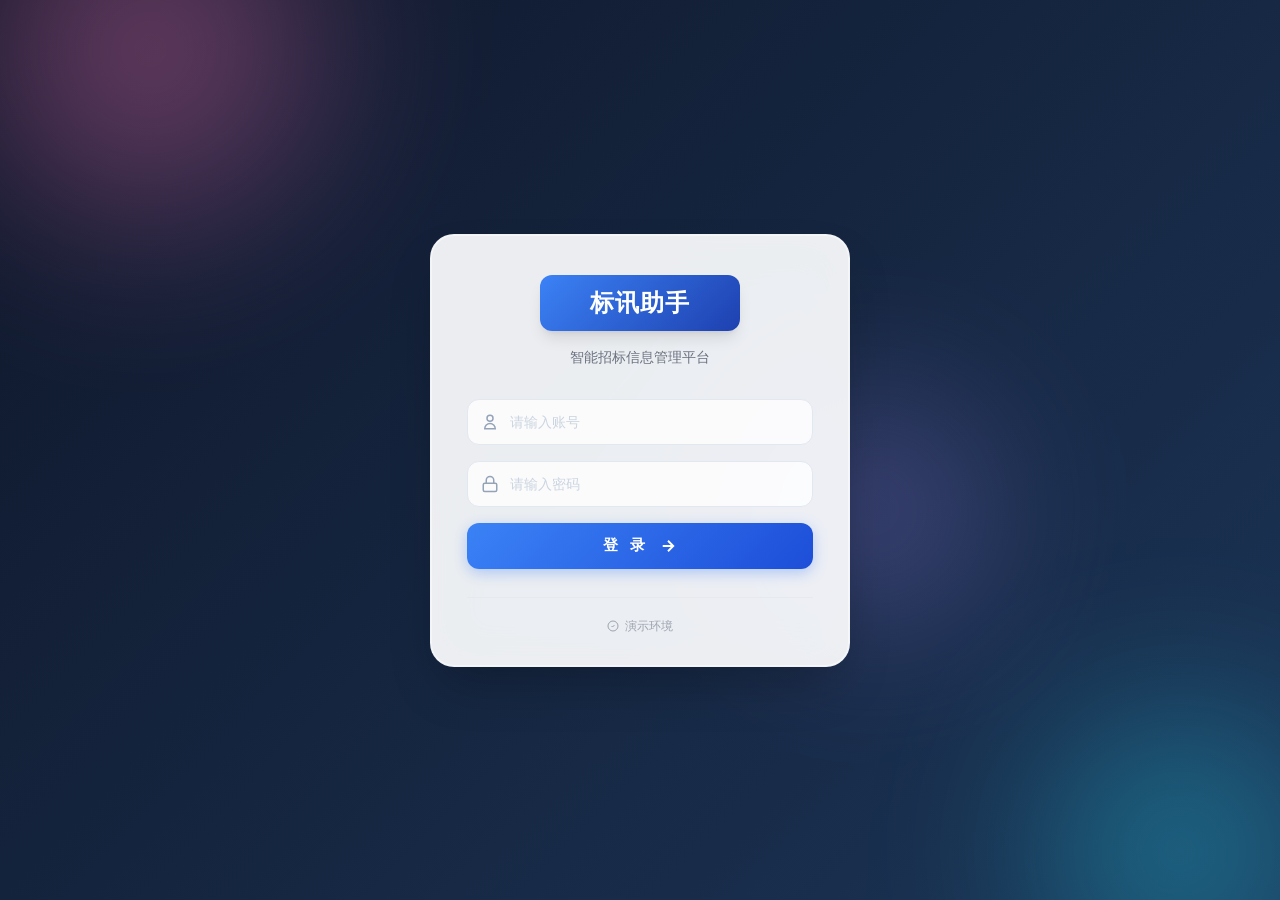
<file: web/index.html>
<!DOCTYPE html>
<html lang="zh-CN">
<head>
  <meta charset="UTF-8">
  <meta name="viewport" content="width=device-width, initial-scale=1.0">
  <!-- bx-api-base 走 api.js 自动推导（相对路径 /api），兼容根路径和 /biaoxun 子路径 -->
  <title>标讯助手</title>
  <!-- 内联编译好的 Tailwind CSS -->
<style>*, ::before, ::after {
  --tw-border-spacing-x: 0;
  --tw-border-spacing-y: 0;
  --tw-translate-x: 0;
  --tw-translate-y: 0;
  --tw-rotate: 0;
  --tw-skew-x: 0;
  --tw-skew-y: 0;
  --tw-scale-x: 1;
  --tw-scale-y: 1;
  --tw-pan-x:  ;
  --tw-pan-y:  ;
  --tw-pinch-zoom:  ;
  --tw-scroll-snap-strictness: proximity;
  --tw-gradient-from-position:  ;
  --tw-gradient-via-position:  ;
  --tw-gradient-to-position:  ;
  --tw-ordinal:  ;
  --tw-slashed-zero:  ;
  --tw-numeric-figure:  ;
  --tw-numeric-spacing:  ;
  --tw-numeric-fraction:  ;
  --tw-ring-inset:  ;
  --tw-ring-offset-width: 0px;
  --tw-ring-offset-color: #fff;
  --tw-ring-color: rgb(59 130 246 / 0.5);
  --tw-ring-offset-shadow: 0 0 #0000;
  --tw-ring-shadow: 0 0 #0000;
  --tw-shadow: 0 0 #0000;
  --tw-shadow-colored: 0 0 #0000;
  --tw-blur:  ;
  --tw-brightness:  ;
  --tw-contrast:  ;
  --tw-grayscale:  ;
  --tw-hue-rotate:  ;
  --tw-invert:  ;
  --tw-saturate:  ;
  --tw-sepia:  ;
  --tw-drop-shadow:  ;
  --tw-backdrop-blur:  ;
  --tw-backdrop-brightness:  ;
  --tw-backdrop-contrast:  ;
  --tw-backdrop-grayscale:  ;
  --tw-backdrop-hue-rotate:  ;
  --tw-backdrop-invert:  ;
  --tw-backdrop-opacity:  ;
  --tw-backdrop-saturate:  ;
  --tw-backdrop-sepia:  ;
  --tw-contain-size:  ;
  --tw-contain-layout:  ;
  --tw-contain-paint:  ;
  --tw-contain-style:  ;
}

::backdrop {
  --tw-border-spacing-x: 0;
  --tw-border-spacing-y: 0;
  --tw-translate-x: 0;
  --tw-translate-y: 0;
  --tw-rotate: 0;
  --tw-skew-x: 0;
  --tw-skew-y: 0;
  --tw-scale-x: 1;
  --tw-scale-y: 1;
  --tw-pan-x:  ;
  --tw-pan-y:  ;
  --tw-pinch-zoom:  ;
  --tw-scroll-snap-strictness: proximity;
  --tw-gradient-from-position:  ;
  --tw-gradient-via-position:  ;
  --tw-gradient-to-position:  ;
  --tw-ordinal:  ;
  --tw-slashed-zero:  ;
  --tw-numeric-figure:  ;
  --tw-numeric-spacing:  ;
  --tw-numeric-fraction:  ;
  --tw-ring-inset:  ;
  --tw-ring-offset-width: 0px;
  --tw-ring-offset-color: #fff;
  --tw-ring-color: rgb(59 130 246 / 0.5);
  --tw-ring-offset-shadow: 0 0 #0000;
  --tw-ring-shadow: 0 0 #0000;
  --tw-shadow: 0 0 #0000;
  --tw-shadow-colored: 0 0 #0000;
  --tw-blur:  ;
  --tw-brightness:  ;
  --tw-contrast:  ;
  --tw-grayscale:  ;
  --tw-hue-rotate:  ;
  --tw-invert:  ;
  --tw-saturate:  ;
  --tw-sepia:  ;
  --tw-drop-shadow:  ;
  --tw-backdrop-blur:  ;
  --tw-backdrop-brightness:  ;
  --tw-backdrop-contrast:  ;
  --tw-backdrop-grayscale:  ;
  --tw-backdrop-hue-rotate:  ;
  --tw-backdrop-invert:  ;
  --tw-backdrop-opacity:  ;
  --tw-backdrop-saturate:  ;
  --tw-backdrop-sepia:  ;
  --tw-contain-size:  ;
  --tw-contain-layout:  ;
  --tw-contain-paint:  ;
  --tw-contain-style:  ;
}

/*
! tailwindcss v3.4.19 | MIT License | https://tailwindcss.com
*/

/*
1. Prevent padding and border from affecting element width. (https://github.com/mozdevs/cssremedy/issues/4)
2. Allow adding a border to an element by just adding a border-width. (https://github.com/tailwindcss/tailwindcss/pull/116)
*/

*,
::before,
::after {
  box-sizing: border-box;
  /* 1 */
  border-width: 0;
  /* 2 */
  border-style: solid;
  /* 2 */
  border-color: #e5e7eb;
  /* 2 */
}

::before,
::after {
  --tw-content: '';
}

/*
1. Use a consistent sensible line-height in all browsers.
2. Prevent adjustments of font size after orientation changes in iOS.
3. Use a more readable tab size.
4. Use the user's configured `sans` font-family by default.
5. Use the user's configured `sans` font-feature-settings by default.
6. Use the user's configured `sans` font-variation-settings by default.
7. Disable tap highlights on iOS
*/

html,
:host {
  line-height: 1.5;
  /* 1 */
  -webkit-text-size-adjust: 100%;
  /* 2 */
  -moz-tab-size: 4;
  /* 3 */
  -o-tab-size: 4;
     tab-size: 4;
  /* 3 */
  font-family: ui-sans-serif, system-ui, sans-serif, "Apple Color Emoji", "Segoe UI Emoji", "Segoe UI Symbol", "Noto Color Emoji";
  /* 4 */
  font-feature-settings: normal;
  /* 5 */
  font-variation-settings: normal;
  /* 6 */
  -webkit-tap-highlight-color: transparent;
  /* 7 */
}

/*
1. Remove the margin in all browsers.
2. Inherit line-height from `html` so users can set them as a class directly on the `html` element.
*/

body {
  margin: 0;
  /* 1 */
  line-height: inherit;
  /* 2 */
}

/*
1. Add the correct height in Firefox.
2. Correct the inheritance of border color in Firefox. (https://bugzilla.mozilla.org/show_bug.cgi?id=190655)
3. Ensure horizontal rules are visible by default.
*/

hr {
  height: 0;
  /* 1 */
  color: inherit;
  /* 2 */
  border-top-width: 1px;
  /* 3 */
}

/*
Add the correct text decoration in Chrome, Edge, and Safari.
*/

abbr:where([title]) {
  -webkit-text-decoration: underline dotted;
          text-decoration: underline dotted;
}

/*
Remove the default font size and weight for headings.
*/

h1,
h2,
h3,
h4,
h5,
h6 {
  font-size: inherit;
  font-weight: inherit;
}

/*
Reset links to optimize for opt-in styling instead of opt-out.
*/

a {
  color: inherit;
  text-decoration: inherit;
}

/*
Add the correct font weight in Edge and Safari.
*/

b,
strong {
  font-weight: bolder;
}

/*
1. Use the user's configured `mono` font-family by default.
2. Use the user's configured `mono` font-feature-settings by default.
3. Use the user's configured `mono` font-variation-settings by default.
4. Correct the odd `em` font sizing in all browsers.
*/

code,
kbd,
samp,
pre {
  font-family: ui-monospace, SFMono-Regular, Menlo, Monaco, Consolas, "Liberation Mono", "Courier New", monospace;
  /* 1 */
  font-feature-settings: normal;
  /* 2 */
  font-variation-settings: normal;
  /* 3 */
  font-size: 1em;
  /* 4 */
}

/*
Add the correct font size in all browsers.
*/

small {
  font-size: 80%;
}

/*
Prevent `sub` and `sup` elements from affecting the line height in all browsers.
*/

sub,
sup {
  font-size: 75%;
  line-height: 0;
  position: relative;
  vertical-align: baseline;
}

sub {
  bottom: -0.25em;
}

sup {
  top: -0.5em;
}

/*
1. Remove text indentation from table contents in Chrome and Safari. (https://bugs.chromium.org/p/chromium/issues/detail?id=999088, https://bugs.webkit.org/show_bug.cgi?id=201297)
2. Correct table border color inheritance in all Chrome and Safari. (https://bugs.chromium.org/p/chromium/issues/detail?id=935729, https://bugs.webkit.org/show_bug.cgi?id=195016)
3. Remove gaps between table borders by default.
*/

table {
  text-indent: 0;
  /* 1 */
  border-color: inherit;
  /* 2 */
  border-collapse: collapse;
  /* 3 */
}

/*
1. Change the font styles in all browsers.
2. Remove the margin in Firefox and Safari.
3. Remove default padding in all browsers.
*/

button,
input,
optgroup,
select,
textarea {
  font-family: inherit;
  /* 1 */
  font-feature-settings: inherit;
  /* 1 */
  font-variation-settings: inherit;
  /* 1 */
  font-size: 100%;
  /* 1 */
  font-weight: inherit;
  /* 1 */
  line-height: inherit;
  /* 1 */
  letter-spacing: inherit;
  /* 1 */
  color: inherit;
  /* 1 */
  margin: 0;
  /* 2 */
  padding: 0;
  /* 3 */
}

/*
Remove the inheritance of text transform in Edge and Firefox.
*/

button,
select {
  text-transform: none;
}

/*
1. Correct the inability to style clickable types in iOS and Safari.
2. Remove default button styles.
*/

button,
input:where([type='button']),
input:where([type='reset']),
input:where([type='submit']) {
  -webkit-appearance: button;
  /* 1 */
  background-color: transparent;
  /* 2 */
  background-image: none;
  /* 2 */
}

/*
Use the modern Firefox focus style for all focusable elements.
*/

:-moz-focusring {
  outline: auto;
}

/*
Remove the additional `:invalid` styles in Firefox. (https://github.com/mozilla/gecko-dev/blob/2f9eacd9d3d995c937b4251a5557d95d494c9be1/layout/style/res/forms.css#L728-L737)
*/

:-moz-ui-invalid {
  box-shadow: none;
}

/*
Add the correct vertical alignment in Chrome and Firefox.
*/

progress {
  vertical-align: baseline;
}

/*
Correct the cursor style of increment and decrement buttons in Safari.
*/

::-webkit-inner-spin-button,
::-webkit-outer-spin-button {
  height: auto;
}

/*
1. Correct the odd appearance in Chrome and Safari.
2. Correct the outline style in Safari.
*/

[type='search'] {
  -webkit-appearance: textfield;
  /* 1 */
  outline-offset: -2px;
  /* 2 */
}

/*
Remove the inner padding in Chrome and Safari on macOS.
*/

::-webkit-search-decoration {
  -webkit-appearance: none;
}

/*
1. Correct the inability to style clickable types in iOS and Safari.
2. Change font properties to `inherit` in Safari.
*/

::-webkit-file-upload-button {
  -webkit-appearance: button;
  /* 1 */
  font: inherit;
  /* 2 */
}

/*
Add the correct display in Chrome and Safari.
*/

summary {
  display: list-item;
}

/*
Removes the default spacing and border for appropriate elements.
*/

blockquote,
dl,
dd,
h1,
h2,
h3,
h4,
h5,
h6,
hr,
figure,
p,
pre {
  margin: 0;
}

fieldset {
  margin: 0;
  padding: 0;
}

legend {
  padding: 0;
}

ol,
ul,
menu {
  list-style: none;
  margin: 0;
  padding: 0;
}

/*
Reset default styling for dialogs.
*/

dialog {
  padding: 0;
}

/*
Prevent resizing textareas horizontally by default.
*/

textarea {
  resize: vertical;
}

/*
1. Reset the default placeholder opacity in Firefox. (https://github.com/tailwindlabs/tailwindcss/issues/3300)
2. Set the default placeholder color to the user's configured gray 400 color.
*/

input::-moz-placeholder, textarea::-moz-placeholder {
  opacity: 1;
  /* 1 */
  color: #9ca3af;
  /* 2 */
}

input::placeholder,
textarea::placeholder {
  opacity: 1;
  /* 1 */
  color: #9ca3af;
  /* 2 */
}

/*
Set the default cursor for buttons.
*/

button,
[role="button"] {
  cursor: pointer;
}

/*
Make sure disabled buttons don't get the pointer cursor.
*/

:disabled {
  cursor: default;
}

/*
1. Make replaced elements `display: block` by default. (https://github.com/mozdevs/cssremedy/issues/14)
2. Add `vertical-align: middle` to align replaced elements more sensibly by default. (https://github.com/jensimmons/cssremedy/issues/14#issuecomment-634934210)
   This can trigger a poorly considered lint error in some tools but is included by design.
*/

img,
svg,
video,
canvas,
audio,
iframe,
embed,
object {
  display: block;
  /* 1 */
  vertical-align: middle;
  /* 2 */
}

/*
Constrain images and videos to the parent width and preserve their intrinsic aspect ratio. (https://github.com/mozdevs/cssremedy/issues/14)
*/

img,
video {
  max-width: 100%;
  height: auto;
}

/* Make elements with the HTML hidden attribute stay hidden by default */

[hidden]:where(:not([hidden="until-found"])) {
  display: none;
}

.fixed {
  position: fixed;
}

.absolute {
  position: absolute;
}

.relative {
  position: relative;
}

.sticky {
  position: sticky;
}

.inset-0 {
  inset: 0px;
}

.left-0 {
  left: 0px;
}

.right-0 {
  right: 0px;
}

.z-10 {
  z-index: 10;
}

.z-20 {
  z-index: 20;
}

.z-50 {
  z-index: 50;
}

.col-span-1 {
  grid-column: span 1 / span 1;
}

.col-span-2 {
  grid-column: span 2 / span 2;
}

.col-span-3 {
  grid-column: span 3 / span 3;
}

.-mx-2 {
  margin-left: -0.5rem;
  margin-right: -0.5rem;
}

.mx-1 {
  margin-left: 0.25rem;
  margin-right: 0.25rem;
}

.mx-2 {
  margin-left: 0.5rem;
  margin-right: 0.5rem;
}

.mx-auto {
  margin-left: auto;
  margin-right: auto;
}

.mb-1 {
  margin-bottom: 0.25rem;
}

.mb-1\.5 {
  margin-bottom: 0.375rem;
}

.mb-2 {
  margin-bottom: 0.5rem;
}

.mb-3 {
  margin-bottom: 0.75rem;
}

.mb-4 {
  margin-bottom: 1rem;
}

.mb-5 {
  margin-bottom: 1.25rem;
}

.mb-6 {
  margin-bottom: 1.5rem;
}

.mb-8 {
  margin-bottom: 2rem;
}

.ml-2 {
  margin-left: 0.5rem;
}

.ml-3 {
  margin-left: 0.75rem;
}

.ml-auto {
  margin-left: auto;
}

.mr-1 {
  margin-right: 0.25rem;
}

.mr-2 {
  margin-right: 0.5rem;
}

.mr-3 {
  margin-right: 0.75rem;
}

.mt-0 {
  margin-top: 0px;
}

.mt-0\.5 {
  margin-top: 0.125rem;
}

.mt-1 {
  margin-top: 0.25rem;
}

.mt-1\.5 {
  margin-top: 0.375rem;
}

.mt-2 {
  margin-top: 0.5rem;
}

.mt-4 {
  margin-top: 1rem;
}

.mt-5 {
  margin-top: 1.25rem;
}

.mt-6 {
  margin-top: 1.5rem;
}

.mt-7 {
  margin-top: 1.75rem;
}

.block {
  display: block;
}

.inline-block {
  display: inline-block;
}

.inline {
  display: inline;
}

.flex {
  display: flex;
}

.inline-flex {
  display: inline-flex;
}

.table {
  display: table;
}

.grid {
  display: grid;
}

.hidden {
  display: none;
}

.h-10 {
  height: 2.5rem;
}

.h-14 {
  height: 3.5rem;
}

.h-16 {
  height: 4rem;
}

.h-2 {
  height: 0.5rem;
}

.h-28 {
  height: 7rem;
}

.h-3 {
  height: 0.75rem;
}

.h-3\.5 {
  height: 0.875rem;
}

.h-4 {
  height: 1rem;
}

.h-5 {
  height: 1.25rem;
}

.h-6 {
  height: 1.5rem;
}

.h-7 {
  height: 1.75rem;
}

.h-8 {
  height: 2rem;
}

.h-9 {
  height: 2.25rem;
}

.h-screen {
  height: 100vh;
}

.max-h-40 {
  max-height: 10rem;
}

.max-h-72 {
  max-height: 18rem;
}

.max-h-80 {
  max-height: 20rem;
}

.max-h-\[200px\] {
  max-height: 200px;
}

.max-h-\[70vh\] {
  max-height: 70vh;
}

.max-h-\[80vh\] {
  max-height: 80vh;
}

.max-h-\[92vh\] {
  max-height: 92vh;
}

.min-h-0 {
  min-height: 0px;
}

.w-0 {
  width: 0px;
}

.w-0\.5 {
  width: 0.125rem;
}

.w-10 {
  width: 2.5rem;
}

.w-14 {
  width: 3.5rem;
}

.w-16 {
  width: 4rem;
}

.w-2 {
  width: 0.5rem;
}

.w-20 {
  width: 5rem;
}

.w-24 {
  width: 6rem;
}

.w-28 {
  width: 7rem;
}

.w-36 {
  width: 9rem;
}

.w-4 {
  width: 1rem;
}

.w-5 {
  width: 1.25rem;
}

.w-6 {
  width: 1.5rem;
}

.w-60 {
  width: 15rem;
}

.w-7 {
  width: 1.75rem;
}

.w-8 {
  width: 2rem;
}

.w-9 {
  width: 2.25rem;
}

.w-\[130px\] {
  width: 130px;
}

.w-\[140px\] {
  width: 140px;
}

.w-\[200px\] {
  width: 200px;
}

.w-\[340px\] {
  width: 340px;
}

.w-\[480px\] {
  width: 480px;
}

.w-\[520px\] {
  width: 520px;
}

.w-\[560px\] {
  width: 560px;
}

.w-\[620px\] {
  width: 620px;
}

.w-\[860px\] {
  width: 860px;
}

.w-full {
  width: 100%;
}

.w-px {
  width: 1px;
}

.w-screen {
  width: 100vw;
}

.min-w-0 {
  min-width: 0px;
}

.min-w-\[110px\] {
  min-width: 110px;
}

.min-w-\[200px\] {
  min-width: 200px;
}

.min-w-\[32px\] {
  min-width: 32px;
}

.max-w-5xl {
  max-width: 64rem;
}

.max-w-\[280px\] {
  max-width: 280px;
}

.max-w-\[400px\] {
  max-width: 400px;
}

.flex-1 {
  flex: 1 1 0%;
}

.flex-shrink-0 {
  flex-shrink: 0;
}

.shrink-0 {
  flex-shrink: 0;
}

.border-separate {
  border-collapse: separate;
}

.transform {
  transform: translate(var(--tw-translate-x), var(--tw-translate-y)) rotate(var(--tw-rotate)) skewX(var(--tw-skew-x)) skewY(var(--tw-skew-y)) scaleX(var(--tw-scale-x)) scaleY(var(--tw-scale-y));
}

@keyframes pulse {
  50% {
    opacity: .5;
  }
}

.animate-pulse {
  animation: pulse 2s cubic-bezier(0.4, 0, 0.6, 1) infinite;
}

.cursor-not-allowed {
  cursor: not-allowed;
}

.cursor-pointer {
  cursor: pointer;
}

.resize-none {
  resize: none;
}

.resize {
  resize: both;
}

.scroll-py-2 {
  scroll-padding-top: 0.5rem;
  scroll-padding-bottom: 0.5rem;
}

.scroll-py-3 {
  scroll-padding-top: 0.75rem;
  scroll-padding-bottom: 0.75rem;
}

.grid-cols-2 {
  grid-template-columns: repeat(2, minmax(0, 1fr));
}

.grid-cols-3 {
  grid-template-columns: repeat(3, minmax(0, 1fr));
}

.grid-cols-4 {
  grid-template-columns: repeat(4, minmax(0, 1fr));
}

.flex-col {
  flex-direction: column;
}

.flex-wrap {
  flex-wrap: wrap;
}

.items-start {
  align-items: flex-start;
}

.items-center {
  align-items: center;
}

.justify-end {
  justify-content: flex-end;
}

.justify-center {
  justify-content: center;
}

.justify-between {
  justify-content: space-between;
}

.gap-1 {
  gap: 0.25rem;
}

.gap-1\.5 {
  gap: 0.375rem;
}

.gap-2 {
  gap: 0.5rem;
}

.gap-2\.5 {
  gap: 0.625rem;
}

.gap-3 {
  gap: 0.75rem;
}

.gap-4 {
  gap: 1rem;
}

.gap-5 {
  gap: 1.25rem;
}

.gap-6 {
  gap: 1.5rem;
}

.gap-x-10 {
  -moz-column-gap: 2.5rem;
       column-gap: 2.5rem;
}

.gap-x-2 {
  -moz-column-gap: 0.5rem;
       column-gap: 0.5rem;
}

.gap-x-3 {
  -moz-column-gap: 0.75rem;
       column-gap: 0.75rem;
}

.gap-x-4 {
  -moz-column-gap: 1rem;
       column-gap: 1rem;
}

.gap-x-5 {
  -moz-column-gap: 1.25rem;
       column-gap: 1.25rem;
}

.gap-x-6 {
  -moz-column-gap: 1.5rem;
       column-gap: 1.5rem;
}

.gap-y-3 {
  row-gap: 0.75rem;
}

.gap-y-4 {
  row-gap: 1rem;
}

.gap-y-5 {
  row-gap: 1.25rem;
}

.gap-y-6 {
  row-gap: 1.5rem;
}

.space-y-1 > :not([hidden]) ~ :not([hidden]) {
  --tw-space-y-reverse: 0;
  margin-top: calc(0.25rem * calc(1 - var(--tw-space-y-reverse)));
  margin-bottom: calc(0.25rem * var(--tw-space-y-reverse));
}

.space-y-1\.5 > :not([hidden]) ~ :not([hidden]) {
  --tw-space-y-reverse: 0;
  margin-top: calc(0.375rem * calc(1 - var(--tw-space-y-reverse)));
  margin-bottom: calc(0.375rem * var(--tw-space-y-reverse));
}

.space-y-2 > :not([hidden]) ~ :not([hidden]) {
  --tw-space-y-reverse: 0;
  margin-top: calc(0.5rem * calc(1 - var(--tw-space-y-reverse)));
  margin-bottom: calc(0.5rem * var(--tw-space-y-reverse));
}

.space-y-3 > :not([hidden]) ~ :not([hidden]) {
  --tw-space-y-reverse: 0;
  margin-top: calc(0.75rem * calc(1 - var(--tw-space-y-reverse)));
  margin-bottom: calc(0.75rem * var(--tw-space-y-reverse));
}

.space-y-4 > :not([hidden]) ~ :not([hidden]) {
  --tw-space-y-reverse: 0;
  margin-top: calc(1rem * calc(1 - var(--tw-space-y-reverse)));
  margin-bottom: calc(1rem * var(--tw-space-y-reverse));
}

.overflow-auto {
  overflow: auto;
}

.overflow-hidden {
  overflow: hidden;
}

.overflow-x-auto {
  overflow-x: auto;
}

.overflow-y-auto {
  overflow-y: auto;
}

.overflow-x-hidden {
  overflow-x: hidden;
}

.truncate {
  overflow: hidden;
  text-overflow: ellipsis;
  white-space: nowrap;
}

.whitespace-nowrap {
  white-space: nowrap;
}

.whitespace-pre-wrap {
  white-space: pre-wrap;
}

.break-all {
  word-break: break-all;
}

.rounded {
  border-radius: 0.25rem;
}

.rounded-full {
  border-radius: 9999px;
}

.rounded-lg {
  border-radius: 0.5rem;
}

.rounded-md {
  border-radius: 0.375rem;
}

.rounded-sm {
  border-radius: 0.125rem;
}

.rounded-xl {
  border-radius: 0.75rem;
}

.rounded-b-lg {
  border-bottom-right-radius: 0.5rem;
  border-bottom-left-radius: 0.5rem;
}

.rounded-b-xl {
  border-bottom-right-radius: 0.75rem;
  border-bottom-left-radius: 0.75rem;
}

.border {
  border-width: 1px;
}

.border-b {
  border-bottom-width: 1px;
}

.border-l {
  border-left-width: 1px;
}

.border-r {
  border-right-width: 1px;
}

.border-t {
  border-top-width: 1px;
}

.border-dashed {
  border-style: dashed;
}

.border-blue-200 {
  --tw-border-opacity: 1;
  border-color: rgb(191 219 254 / var(--tw-border-opacity, 1));
}

.border-blue-400 {
  --tw-border-opacity: 1;
  border-color: rgb(96 165 250 / var(--tw-border-opacity, 1));
}

.border-blue-600 {
  --tw-border-opacity: 1;
  border-color: rgb(37 99 235 / var(--tw-border-opacity, 1));
}

.border-gray-100 {
  --tw-border-opacity: 1;
  border-color: rgb(243 244 246 / var(--tw-border-opacity, 1));
}

.border-gray-200 {
  --tw-border-opacity: 1;
  border-color: rgb(229 231 235 / var(--tw-border-opacity, 1));
}

.border-gray-200\/60 {
  border-color: rgb(229 231 235 / 0.6);
}

.border-gray-300 {
  --tw-border-opacity: 1;
  border-color: rgb(209 213 219 / var(--tw-border-opacity, 1));
}

.border-gray-50 {
  --tw-border-opacity: 1;
  border-color: rgb(249 250 251 / var(--tw-border-opacity, 1));
}

.border-orange-100 {
  --tw-border-opacity: 1;
  border-color: rgb(255 237 213 / var(--tw-border-opacity, 1));
}

.border-purple-200 {
  --tw-border-opacity: 1;
  border-color: rgb(233 213 255 / var(--tw-border-opacity, 1));
}

.border-red-100 {
  --tw-border-opacity: 1;
  border-color: rgb(254 226 226 / var(--tw-border-opacity, 1));
}

.bg-blue-50 {
  --tw-bg-opacity: 1;
  background-color: rgb(239 246 255 / var(--tw-bg-opacity, 1));
}

.bg-blue-50\/40 {
  background-color: rgb(239 246 255 / 0.4);
}

.bg-blue-500 {
  --tw-bg-opacity: 1;
  background-color: rgb(59 130 246 / var(--tw-bg-opacity, 1));
}

.bg-blue-600 {
  --tw-bg-opacity: 1;
  background-color: rgb(37 99 235 / var(--tw-bg-opacity, 1));
}

.bg-blue-700 {
  --tw-bg-opacity: 1;
  background-color: rgb(29 78 216 / var(--tw-bg-opacity, 1));
}

.bg-gray-100 {
  --tw-bg-opacity: 1;
  background-color: rgb(243 244 246 / var(--tw-bg-opacity, 1));
}

.bg-gray-200 {
  --tw-bg-opacity: 1;
  background-color: rgb(229 231 235 / var(--tw-bg-opacity, 1));
}

.bg-gray-300 {
  --tw-bg-opacity: 1;
  background-color: rgb(209 213 219 / var(--tw-bg-opacity, 1));
}

.bg-gray-400 {
  --tw-bg-opacity: 1;
  background-color: rgb(156 163 175 / var(--tw-bg-opacity, 1));
}

.bg-gray-50 {
  --tw-bg-opacity: 1;
  background-color: rgb(249 250 251 / var(--tw-bg-opacity, 1));
}

.bg-gray-50\/40 {
  background-color: rgb(249 250 251 / 0.4);
}

.bg-green-500 {
  --tw-bg-opacity: 1;
  background-color: rgb(34 197 94 / var(--tw-bg-opacity, 1));
}

.bg-orange-100 {
  --tw-bg-opacity: 1;
  background-color: rgb(255 237 213 / var(--tw-bg-opacity, 1));
}

.bg-orange-50 {
  --tw-bg-opacity: 1;
  background-color: rgb(255 247 237 / var(--tw-bg-opacity, 1));
}

.bg-orange-500 {
  --tw-bg-opacity: 1;
  background-color: rgb(249 115 22 / var(--tw-bg-opacity, 1));
}

.bg-purple-100 {
  --tw-bg-opacity: 1;
  background-color: rgb(243 232 255 / var(--tw-bg-opacity, 1));
}

.bg-red-50 {
  --tw-bg-opacity: 1;
  background-color: rgb(254 242 242 / var(--tw-bg-opacity, 1));
}

.bg-red-500 {
  --tw-bg-opacity: 1;
  background-color: rgb(239 68 68 / var(--tw-bg-opacity, 1));
}

.bg-white {
  --tw-bg-opacity: 1;
  background-color: rgb(255 255 255 / var(--tw-bg-opacity, 1));
}

.bg-gradient-to-br {
  background-image: linear-gradient(to bottom right, var(--tw-gradient-stops));
}

.from-blue-500 {
  --tw-gradient-from: #3b82f6 var(--tw-gradient-from-position);
  --tw-gradient-to: rgb(59 130 246 / 0) var(--tw-gradient-to-position);
  --tw-gradient-stops: var(--tw-gradient-from), var(--tw-gradient-to);
}

.to-blue-700 {
  --tw-gradient-to: #1d4ed8 var(--tw-gradient-to-position);
}

.p-2 {
  padding: 0.5rem;
}

.p-3 {
  padding: 0.75rem;
}

.p-4 {
  padding: 1rem;
}

.p-5 {
  padding: 1.25rem;
}

.p-6 {
  padding: 1.5rem;
}

.px-1 {
  padding-left: 0.25rem;
  padding-right: 0.25rem;
}

.px-1\.5 {
  padding-left: 0.375rem;
  padding-right: 0.375rem;
}

.px-2 {
  padding-left: 0.5rem;
  padding-right: 0.5rem;
}

.px-2\.5 {
  padding-left: 0.625rem;
  padding-right: 0.625rem;
}

.px-3 {
  padding-left: 0.75rem;
  padding-right: 0.75rem;
}

.px-4 {
  padding-left: 1rem;
  padding-right: 1rem;
}

.px-5 {
  padding-left: 1.25rem;
  padding-right: 1.25rem;
}

.px-6 {
  padding-left: 1.5rem;
  padding-right: 1.5rem;
}

.px-8 {
  padding-left: 2rem;
  padding-right: 2rem;
}

.py-0 {
  padding-top: 0px;
  padding-bottom: 0px;
}

.py-0\.5 {
  padding-top: 0.125rem;
  padding-bottom: 0.125rem;
}

.py-1 {
  padding-top: 0.25rem;
  padding-bottom: 0.25rem;
}

.py-1\.5 {
  padding-top: 0.375rem;
  padding-bottom: 0.375rem;
}

.py-16 {
  padding-top: 4rem;
  padding-bottom: 4rem;
}

.py-2 {
  padding-top: 0.5rem;
  padding-bottom: 0.5rem;
}

.py-2\.5 {
  padding-top: 0.625rem;
  padding-bottom: 0.625rem;
}

.py-3 {
  padding-top: 0.75rem;
  padding-bottom: 0.75rem;
}

.py-3\.5 {
  padding-top: 0.875rem;
  padding-bottom: 0.875rem;
}

.py-4 {
  padding-top: 1rem;
  padding-bottom: 1rem;
}

.py-6 {
  padding-top: 1.5rem;
  padding-bottom: 1.5rem;
}

.py-8 {
  padding-top: 2rem;
  padding-bottom: 2rem;
}

.pb-4 {
  padding-bottom: 1rem;
}

.pl-3 {
  padding-left: 0.75rem;
}

.pl-5 {
  padding-left: 1.25rem;
}

.pr-1 {
  padding-right: 0.25rem;
}

.pt-4 {
  padding-top: 1rem;
}

.pt-5 {
  padding-top: 1.25rem;
}

.text-left {
  text-align: left;
}

.text-center {
  text-align: center;
}

.text-right {
  text-align: right;
}

.font-mono {
  font-family: ui-monospace, SFMono-Regular, Menlo, Monaco, Consolas, "Liberation Mono", "Courier New", monospace;
}

.text-2xl {
  font-size: 1.5rem;
  line-height: 2rem;
}

.text-\[13px\] {
  font-size: 13px;
}

.text-base {
  font-size: 1rem;
  line-height: 1.5rem;
}

.text-lg {
  font-size: 1.125rem;
  line-height: 1.75rem;
}

.text-sm {
  font-size: 0.875rem;
  line-height: 1.25rem;
}

.text-xl {
  font-size: 1.25rem;
  line-height: 1.75rem;
}

.text-xs {
  font-size: 0.75rem;
  line-height: 1rem;
}

.font-bold {
  font-weight: 700;
}

.font-medium {
  font-weight: 500;
}

.font-normal {
  font-weight: 400;
}

.font-semibold {
  font-weight: 600;
}

.uppercase {
  text-transform: uppercase;
}

.capitalize {
  text-transform: capitalize;
}

.leading-5 {
  line-height: 1.25rem;
}

.leading-6 {
  line-height: 1.5rem;
}

.leading-none {
  line-height: 1;
}

.leading-relaxed {
  line-height: 1.625;
}

.leading-snug {
  line-height: 1.375;
}

.tracking-wide {
  letter-spacing: 0.025em;
}

.tracking-wider {
  letter-spacing: 0.05em;
}

.text-blue-500 {
  --tw-text-opacity: 1;
  color: rgb(59 130 246 / var(--tw-text-opacity, 1));
}

.text-blue-600 {
  --tw-text-opacity: 1;
  color: rgb(37 99 235 / var(--tw-text-opacity, 1));
}

.text-blue-700 {
  --tw-text-opacity: 1;
  color: rgb(29 78 216 / var(--tw-text-opacity, 1));
}

.text-gray-300 {
  --tw-text-opacity: 1;
  color: rgb(209 213 219 / var(--tw-text-opacity, 1));
}

.text-gray-400 {
  --tw-text-opacity: 1;
  color: rgb(156 163 175 / var(--tw-text-opacity, 1));
}

.text-gray-500 {
  --tw-text-opacity: 1;
  color: rgb(107 114 128 / var(--tw-text-opacity, 1));
}

.text-gray-600 {
  --tw-text-opacity: 1;
  color: rgb(75 85 99 / var(--tw-text-opacity, 1));
}

.text-gray-700 {
  --tw-text-opacity: 1;
  color: rgb(55 65 81 / var(--tw-text-opacity, 1));
}

.text-gray-800 {
  --tw-text-opacity: 1;
  color: rgb(31 41 55 / var(--tw-text-opacity, 1));
}

.text-gray-900 {
  --tw-text-opacity: 1;
  color: rgb(17 24 39 / var(--tw-text-opacity, 1));
}

.text-green-500 {
  --tw-text-opacity: 1;
  color: rgb(34 197 94 / var(--tw-text-opacity, 1));
}

.text-green-600 {
  --tw-text-opacity: 1;
  color: rgb(22 163 74 / var(--tw-text-opacity, 1));
}

.text-orange-500 {
  --tw-text-opacity: 1;
  color: rgb(249 115 22 / var(--tw-text-opacity, 1));
}

.text-orange-600 {
  --tw-text-opacity: 1;
  color: rgb(234 88 12 / var(--tw-text-opacity, 1));
}

.text-orange-700 {
  --tw-text-opacity: 1;
  color: rgb(194 65 12 / var(--tw-text-opacity, 1));
}

.text-purple-700 {
  --tw-text-opacity: 1;
  color: rgb(126 34 206 / var(--tw-text-opacity, 1));
}

.text-red-500 {
  --tw-text-opacity: 1;
  color: rgb(239 68 68 / var(--tw-text-opacity, 1));
}

.text-red-600 {
  --tw-text-opacity: 1;
  color: rgb(220 38 38 / var(--tw-text-opacity, 1));
}

.text-white {
  --tw-text-opacity: 1;
  color: rgb(255 255 255 / var(--tw-text-opacity, 1));
}

.opacity-70 {
  opacity: 0.7;
}

.shadow {
  --tw-shadow: 0 1px 3px 0 rgb(0 0 0 / 0.1), 0 1px 2px -1px rgb(0 0 0 / 0.1);
  --tw-shadow-colored: 0 1px 3px 0 var(--tw-shadow-color), 0 1px 2px -1px var(--tw-shadow-color);
  box-shadow: var(--tw-ring-offset-shadow, 0 0 #0000), var(--tw-ring-shadow, 0 0 #0000), var(--tw-shadow);
}

.shadow-2xl {
  --tw-shadow: 0 25px 50px -12px rgb(0 0 0 / 0.25);
  --tw-shadow-colored: 0 25px 50px -12px var(--tw-shadow-color);
  box-shadow: var(--tw-ring-offset-shadow, 0 0 #0000), var(--tw-ring-shadow, 0 0 #0000), var(--tw-shadow);
}

.shadow-lg {
  --tw-shadow: 0 10px 15px -3px rgb(0 0 0 / 0.1), 0 4px 6px -4px rgb(0 0 0 / 0.1);
  --tw-shadow-colored: 0 10px 15px -3px var(--tw-shadow-color), 0 4px 6px -4px var(--tw-shadow-color);
  box-shadow: var(--tw-ring-offset-shadow, 0 0 #0000), var(--tw-ring-shadow, 0 0 #0000), var(--tw-shadow);
}

.shadow-sm {
  --tw-shadow: 0 1px 2px 0 rgb(0 0 0 / 0.05);
  --tw-shadow-colored: 0 1px 2px 0 var(--tw-shadow-color);
  box-shadow: var(--tw-ring-offset-shadow, 0 0 #0000), var(--tw-ring-shadow, 0 0 #0000), var(--tw-shadow);
}

.shadow-xl {
  --tw-shadow: 0 20px 25px -5px rgb(0 0 0 / 0.1), 0 8px 10px -6px rgb(0 0 0 / 0.1);
  --tw-shadow-colored: 0 20px 25px -5px var(--tw-shadow-color), 0 8px 10px -6px var(--tw-shadow-color);
  box-shadow: var(--tw-ring-offset-shadow, 0 0 #0000), var(--tw-ring-shadow, 0 0 #0000), var(--tw-shadow);
}

.outline {
  outline-style: solid;
}

.ring-1 {
  --tw-ring-offset-shadow: var(--tw-ring-inset) 0 0 0 var(--tw-ring-offset-width) var(--tw-ring-offset-color);
  --tw-ring-shadow: var(--tw-ring-inset) 0 0 0 calc(1px + var(--tw-ring-offset-width)) var(--tw-ring-color);
  box-shadow: var(--tw-ring-offset-shadow), var(--tw-ring-shadow), var(--tw-shadow, 0 0 #0000);
}

.ring-blue-100 {
  --tw-ring-opacity: 1;
  --tw-ring-color: rgb(219 234 254 / var(--tw-ring-opacity, 1));
}

.ring-gray-200 {
  --tw-ring-opacity: 1;
  --tw-ring-color: rgb(229 231 235 / var(--tw-ring-opacity, 1));
}

.blur {
  --tw-blur: blur(8px);
  filter: var(--tw-blur) var(--tw-brightness) var(--tw-contrast) var(--tw-grayscale) var(--tw-hue-rotate) var(--tw-invert) var(--tw-saturate) var(--tw-sepia) var(--tw-drop-shadow);
}

.filter {
  filter: var(--tw-blur) var(--tw-brightness) var(--tw-contrast) var(--tw-grayscale) var(--tw-hue-rotate) var(--tw-invert) var(--tw-saturate) var(--tw-sepia) var(--tw-drop-shadow);
}

.backdrop-filter {
  backdrop-filter: var(--tw-backdrop-blur) var(--tw-backdrop-brightness) var(--tw-backdrop-contrast) var(--tw-backdrop-grayscale) var(--tw-backdrop-hue-rotate) var(--tw-backdrop-invert) var(--tw-backdrop-opacity) var(--tw-backdrop-saturate) var(--tw-backdrop-sepia);
}

.transition {
  transition-property: color, background-color, border-color, text-decoration-color, fill, stroke, opacity, box-shadow, transform, filter, backdrop-filter;
  transition-timing-function: cubic-bezier(0.4, 0, 0.2, 1);
  transition-duration: 150ms;
}

.transition-all {
  transition-property: all;
  transition-timing-function: cubic-bezier(0.4, 0, 0.2, 1);
  transition-duration: 150ms;
}

.transition-colors {
  transition-property: color, background-color, border-color, text-decoration-color, fill, stroke;
  transition-timing-function: cubic-bezier(0.4, 0, 0.2, 1);
  transition-duration: 150ms;
}

.duration-200 {
  transition-duration: 200ms;
}

.ease-in-out {
  transition-timing-function: cubic-bezier(0.4, 0, 0.2, 1);
}

.hover\:border-blue-400:hover {
  --tw-border-opacity: 1;
  border-color: rgb(96 165 250 / var(--tw-border-opacity, 1));
}

.hover\:border-blue-500:hover {
  --tw-border-opacity: 1;
  border-color: rgb(59 130 246 / var(--tw-border-opacity, 1));
}

.hover\:border-red-200:hover {
  --tw-border-opacity: 1;
  border-color: rgb(254 202 202 / var(--tw-border-opacity, 1));
}

.hover\:bg-blue-50:hover {
  --tw-bg-opacity: 1;
  background-color: rgb(239 246 255 / var(--tw-bg-opacity, 1));
}

.hover\:bg-blue-700:hover {
  --tw-bg-opacity: 1;
  background-color: rgb(29 78 216 / var(--tw-bg-opacity, 1));
}

.hover\:bg-blue-800:hover {
  --tw-bg-opacity: 1;
  background-color: rgb(30 64 175 / var(--tw-bg-opacity, 1));
}

.hover\:bg-gray-100:hover {
  --tw-bg-opacity: 1;
  background-color: rgb(243 244 246 / var(--tw-bg-opacity, 1));
}

.hover\:bg-gray-50:hover {
  --tw-bg-opacity: 1;
  background-color: rgb(249 250 251 / var(--tw-bg-opacity, 1));
}

.hover\:bg-purple-200:hover {
  --tw-bg-opacity: 1;
  background-color: rgb(233 213 255 / var(--tw-bg-opacity, 1));
}

.hover\:bg-red-50:hover {
  --tw-bg-opacity: 1;
  background-color: rgb(254 242 242 / var(--tw-bg-opacity, 1));
}

.hover\:bg-red-600:hover {
  --tw-bg-opacity: 1;
  background-color: rgb(220 38 38 / var(--tw-bg-opacity, 1));
}

.hover\:text-blue-500:hover {
  --tw-text-opacity: 1;
  color: rgb(59 130 246 / var(--tw-text-opacity, 1));
}

.hover\:text-blue-600:hover {
  --tw-text-opacity: 1;
  color: rgb(37 99 235 / var(--tw-text-opacity, 1));
}

.hover\:text-blue-800:hover {
  --tw-text-opacity: 1;
  color: rgb(30 64 175 / var(--tw-text-opacity, 1));
}

.hover\:text-gray-600:hover {
  --tw-text-opacity: 1;
  color: rgb(75 85 99 / var(--tw-text-opacity, 1));
}

.hover\:text-red-500:hover {
  --tw-text-opacity: 1;
  color: rgb(239 68 68 / var(--tw-text-opacity, 1));
}

.hover\:text-red-600:hover {
  --tw-text-opacity: 1;
  color: rgb(220 38 38 / var(--tw-text-opacity, 1));
}

.hover\:text-red-700:hover {
  --tw-text-opacity: 1;
  color: rgb(185 28 28 / var(--tw-text-opacity, 1));
}

.hover\:underline:hover {
  text-decoration-line: underline;
}

.focus\:border-blue-400:focus {
  --tw-border-opacity: 1;
  border-color: rgb(96 165 250 / var(--tw-border-opacity, 1));
}

.focus\:border-blue-500:focus {
  --tw-border-opacity: 1;
  border-color: rgb(59 130 246 / var(--tw-border-opacity, 1));
}

.focus\:outline-none:focus {
  outline: 2px solid transparent;
  outline-offset: 2px;
}

.focus\:ring-2:focus {
  --tw-ring-offset-shadow: var(--tw-ring-inset) 0 0 0 var(--tw-ring-offset-width) var(--tw-ring-offset-color);
  --tw-ring-shadow: var(--tw-ring-inset) 0 0 0 calc(2px + var(--tw-ring-offset-width)) var(--tw-ring-color);
  box-shadow: var(--tw-ring-offset-shadow), var(--tw-ring-shadow), var(--tw-shadow, 0 0 #0000);
}

.focus\:ring-blue-100:focus {
  --tw-ring-opacity: 1;
  --tw-ring-color: rgb(219 234 254 / var(--tw-ring-opacity, 1));
}

.focus\:ring-blue-500:focus {
  --tw-ring-opacity: 1;
  --tw-ring-color: rgb(59 130 246 / var(--tw-ring-opacity, 1));
}

.active\:bg-blue-800:active {
  --tw-bg-opacity: 1;
  background-color: rgb(30 64 175 / var(--tw-bg-opacity, 1));
}

.disabled\:cursor-not-allowed:disabled {
  cursor: not-allowed;
}

.disabled\:opacity-40:disabled {
  opacity: 0.4;
}

/*! tailwindcss v3.4.19 | MIT License | https://tailwindcss.com*/*,:after,:before{box-sizing:border-box;border:0 solid #e5e7eb}

:host,html{line-height:1.5;-webkit-text-size-adjust:100%;-moz-tab-size:4;-o-tab-size:4;tab-size:4;font-family:ui-sans-serif,system-ui,sans-serif,Apple Color Emoji,Segoe UI Emoji,Segoe UI Symbol,Noto Color Emoji;font-feature-settings:normal;font-variation-settings:normal;-webkit-tap-highlight-color:transparent}

body{margin:0;line-height:inherit}

hr{height:0;color:inherit;border-top-width:1px}

abbr:where([title]){-webkit-text-decoration:underline dotted;text-decoration:underline dotted}

h1,h2,h3,h4,h5,h6{font-size:inherit;font-weight:inherit}

a{color:inherit;text-decoration:inherit}

code,kbd,pre,samp{font-family:ui-monospace,SFMono-Regular,Menlo,Monaco,Consolas,Liberation Mono,Courier New,monospace;font-feature-settings:normal;font-variation-settings:normal;font-size:1em}

sub,sup{font-size:75%;line-height:0;position:relative;vertical-align:baseline}

table{text-indent:0;border-color:inherit;border-collapse:collapse}

button,input,optgroup,select,textarea{font-family:inherit;font-feature-settings:inherit;font-variation-settings:inherit;font-size:100%;font-weight:inherit;line-height:inherit;letter-spacing:inherit;color:inherit;margin:0;padding:0}

button,select{text-transform:none}

button,input:where([type=button]),input:where([type=reset]),input:where([type=submit]){-webkit-appearance:button;background-color:transparent;background-image:none}

:-moz-ui-invalid{box-shadow:none}

progress{vertical-align:baseline}

::-webkit-inner-spin-button,::-webkit-outer-spin-button{height:auto}

[type=search]{-webkit-appearance:textfield;outline-offset:-2px}

::-webkit-search-decoration{-webkit-appearance:none}

::-webkit-file-upload-button{-webkit-appearance:button;font:inherit}

blockquote,dd,dl,figure,h1,h2,h3,h4,h5,h6,hr,p,pre{margin:0}

menu,ol,ul{list-style:none;margin:0;padding:0}

input::-moz-placeholder,textarea::-moz-placeholder{opacity:1;color:#9ca3af}

input::placeholder,textarea::placeholder{opacity:1;color:#9ca3af}

[role=button],button{cursor:pointer}

audio,canvas,embed,iframe,img,object,svg,video{display:block;vertical-align:middle}

img,video{max-width:100%;height:auto}

[hidden]:where(:not([hidden=until-found])){display:none}

.col-span-2{grid-column:span 2/span 2}

.-mx-2{margin-left:-.5rem;margin-right:-.5rem}

.mx-auto{margin-left:auto;margin-right:auto}

.inline-block{display:inline-block}

.min-w-\[280px\]{min-width:280px}

.min-w-\[300px\]{min-width:300px}

.min-w-\[32px\]{min-width:32px}

.max-w-\[150px\]{max-width:150px}

.max-w-\[180px\]{max-width:180px}

.max-w-\[400px\]{max-width:400px}

@keyframes pulse{50%{opacity:.5}}

.animate-pulse{animation:pulse 2s cubic-bezier(.4,0,.6,1) infinite}

.cursor-pointer{cursor:pointer}

.grid-cols-2{grid-template-columns:repeat(2,minmax(0,1fr))}

.grid-cols-3{grid-template-columns:repeat(3,minmax(0,1fr))}

.grid-cols-4{grid-template-columns:repeat(4,minmax(0,1fr))}

.flex-col{flex-direction:column}

.items-start{align-items:flex-start}

.items-center{align-items:center}

.justify-end{justify-content:flex-end}

.justify-center{justify-content:center}

.justify-between{justify-content:space-between}

.gap-x-10{-moz-column-gap:2.5rem;column-gap:2.5rem}

.overflow-hidden,.truncate{overflow:hidden}

.truncate{text-overflow:ellipsis}

.truncate,.whitespace-nowrap{white-space:nowrap}

.whitespace-pre-wrap{white-space:pre-wrap}

.break-all{word-break:break-all}

.rounded{border-radius:.25rem}

.rounded-full{border-radius:9999px}

.rounded-lg{border-radius:.5rem}

.rounded-xl{border-radius:.75rem}

.border-b{border-bottom-width:1px}

.border-r{border-right-width:1px}

.border-t{border-top-width:1px}

.bg-gradient-to-br{background-image:linear-gradient(to bottom right,var(--tw-gradient-stops))}

.px-1\.5{padding-left:.375rem;padding-right:.375rem}

.px-2{padding-left:.5rem;padding-right:.5rem}

.px-3{padding-left:.75rem;padding-right:.75rem}

.px-4{padding-left:1rem;padding-right:1rem}

.px-5{padding-left:1.25rem;padding-right:1.25rem}

.px-6{padding-left:1.5rem;padding-right:1.5rem}

.py-0\.5{padding-top:.125rem;padding-bottom:.125rem}

.py-1{padding-top:.25rem;padding-bottom:.25rem}

.py-1\.5{padding-top:.375rem;padding-bottom:.375rem}

.py-16{padding-top:4rem;padding-bottom:4rem}

.py-2{padding-top:.5rem;padding-bottom:.5rem}

.py-2\.5{padding-top:.625rem;padding-bottom:.625rem}

.py-3{padding-top:.75rem;padding-bottom:.75rem}

.py-8{padding-top:2rem;padding-bottom:2rem}

.text-center{text-align:center}

.font-mono{font-family:ui-monospace,SFMono-Regular,Menlo,Monaco,Consolas,Liberation Mono,Courier New,monospace}

.text-2xl{font-size:1.5rem;line-height:2rem}

.text-lg{font-size:1.125rem;line-height:1.75rem}

.text-sm{font-size:.875rem;line-height:1.25rem}

.text-xl{font-size:1.25rem;line-height:1.75rem}

.text-xs{font-size:.75rem;line-height:1rem}

.font-semibold{font-weight:600}

.leading-relaxed{line-height:1.625}

.leading-snug{line-height:1.375}

.hover\:underline:hover{text-decoration-line:underline}

.focus\:outline-none:focus{outline:2px solid transparent;outline-offset:2px}

.disabled\:cursor-not-allowed:disabled{cursor:not-allowed}

.disabled\:opacity-40:disabled{opacity:.4}

body { font-family: -apple-system, BlinkMacSystemFont, 'PingFang SC', 'Microsoft YaHei', sans-serif; }

.scrollbar-thin::-webkit-scrollbar { width: 10px; height: 12px; }

.scrollbar-thin::-webkit-scrollbar-track { 
    background: #f1f5f9; 
    border-radius: 6px; 
    border: 2px solid #fff;
  }

.scrollbar-thin::-webkit-scrollbar-thumb { 
    background: #cbd5e1; 
    border-radius: 6px; 
    border: 2px solid #f1f5f9;
  }

.scrollbar-thin::-webkit-scrollbar-thumb:hover { background: #94a3b8; }

.ann-table-scroll, .overflow-x-auto.scrollbar-thin {
    scrollbar-width: thin;
    scrollbar-color: #cbd5e1 #f1f5f9;
  }

@supports (-webkit-overflow-scrolling: touch) {
    .scrollbar-thin::-webkit-scrollbar { width: 10px; height: 12px; }
  }

.tag { display: inline-block; padding: 2px 8px; border-radius: 4px; font-size: 11px; font-weight: 500; }

.tag-green { background: #dcfce7; color: #166534; }

.tag-yellow { background: #fef9c3; color: #854d0e; }

.tag-blue { background: #dbeafe; color: #1e40af; }

.tag-red { background: #fee2e2; color: #991b1b; }

.tag-gray { background: #f3f4f6; color: #374151; }

.tag-purple { background: #f3e8ff; color: #7e22ce; }

.modal-bg { background: rgba(0,0,0,0.5); backdrop-filter: blur(4px); }

.fade-in { animation: fadeIn 0.2s ease-out; }

@keyframes fadeIn { from { opacity: 0; transform: translateY(-8px); } to { opacity: 1; transform: translateY(0); } }

.sidebar-item:hover { background: #f3f4f6; }

.sidebar-item.active { background: #eff6ff; color: #2563eb; border-left: 3px solid #2563eb; }

.sidebar-item.active svg { stroke: #2563eb; }

.sidebar-group-title { font-size: 11px; font-weight: 600; color: #9ca3af; text-transform: uppercase; letter-spacing: 0.05em; padding: 12px 12px 6px; }

.sidebar-divider { height: 1px; background: #e5e7eb; margin: 8px 12px; }

.sidebar-badge { font-size: 11px; padding: 1px 6px; border-radius: 8px; font-weight: 500; }

.ann-row:hover { background: #f9fafb; }

.kw-del-cb:checked + .kw-del-label { background: #fee2e2; color: #dc2626; border-color: #fca5a5; }

.kw-del-pill { display: inline-block; }

.ann-row-first{box-shadow:4px 0 6px -4px rgba(0,0,0,.08)}

.ann-row-last{box-shadow:-4px 0 6px -4px rgba(0,0,0,.08)}

.ann-row:hover .ann-row-first{background:#f9fafb}

.ann-row:hover .ann-row-last{background:#f9fafb}

thead th.sticky.left-0{box-shadow:4px 0 6px -4px rgba(0,0,0,.08)}

thead th.sticky.right-0{box-shadow:-4px 0 6px -4px rgba(0,0,0,.08)}

main[class*="overflow-y-auto"] { overflow-y: auto !important; }

main[class*="overflow-x-hidden"] { overflow-x: hidden !important; }

.overflow-x-auto { overflow-x: auto !important; }

.bg-white.rounded-xl.shadow-sm.border-gray-100[style*="width:100%"] { width: 100% !important; max-width: 100%; }

.login-bg {
  background: linear-gradient(135deg, #0f172a 0%, #1e3a5f 30%, #3b82f6 60%, #6366f1 100%);
  background-size: 400% 400%;
  animation: loginGradientShift 15s ease infinite;
}

@keyframes loginGradientShift {
  0%,100% { background-position: 0% 50%; }
  50% { background-position: 100% 50%; }
}

.login-blob {
  position: absolute;
  border-radius: 50%;
  filter: blur(80px);
  opacity: .5;
  animation: loginBlobFloat 20s ease-in-out infinite;
}

.login-blob-1 {
  width: 500px; height: 500px;
  background: radial-gradient(circle, #f472b6 0%, transparent 70%);
  top: -200px; left: -100px;
  animation-delay: 0s;
}

.login-blob-2 {
  width: 400px; height: 400px;
  background: radial-gradient(circle, #22d3ee 0%, transparent 70%);
  bottom: -150px; right: -100px;
  animation-delay: -5s;
}

.login-blob-3 {
  width: 300px; height: 300px;
  background: radial-gradient(circle, #a78bfa 0%, transparent 70%);
  top: 40%; right: 20%;
  animation-delay: -10s;
}

@keyframes loginBlobFloat {
  0%,100% { transform: translate(0,0) scale(1); }
  33% { transform: translate(40px,-30px) scale(1.1); }
  66% { transform: translate(-30px,40px) scale(0.95); }
}

.login-card {
  position: relative;
  padding: 40px 36px 32px;
  border-radius: 24px;
  background: rgba(255,255,255,.92);
  backdrop-filter: blur(24px) saturate(1.8);
  -webkit-backdrop-filter: blur(24px) saturate(1.8);
  border: 1px solid rgba(255,255,255,.3);
  box-shadow:
    0 25px 50px -12px rgba(0,0,0,.25),
    0 0 0 1px rgba(255,255,255,.5) inset;
  z-index: 10;
}

.login-input-wrap {
  position: relative;
}

.login-input-icon {
  position: absolute;
  left: 14px;
  top: 50%;
  transform: translateY(-50%);
  width: 18px; height: 18px;
  color: #94a3b8;
  pointer-events: none;
  transition: color .2s;
}

.login-input {
  width: 100%;
  height: 46px;
  padding: 0 14px 0 42px;
  border: 1.5px solid #e2e8f0;
  border-radius: 12px;
  background: rgba(255,255,255,.8);
  font-size: 14px;
  color: #0f172a;
  transition: all .2s;
}

.login-input::placeholder { color: #cbd5e1; }

.login-input:hover { border-color: #cbd5e1; background: #fff; }

.login-input:focus {
  outline: none;
  border-color: #3b82f6;
  background: #fff;
  box-shadow: 0 0 0 4px rgba(59,130,246,.12);
}

.login-input-wrap:focus-within .login-input-icon { color: #3b82f6; }

.login-btn {
  position: relative;
  width: 100%;
  height: 46px;
  border: none;
  border-radius: 12px;
  background: linear-gradient(135deg, #3b82f6 0%, #1d4ed8 100%);
  color: #fff;
  font-size: 15px;
  font-weight: 600;
  letter-spacing: 4px;
  cursor: pointer;
  transition: all .25s;
  display: flex;
  align-items: center;
  justify-content: center;
  gap: 10px;
  box-shadow: 0 4px 14px rgba(59,130,246,.35);
}

.login-btn:hover {
  transform: translateY(-1px);
  box-shadow: 0 6px 20px rgba(59,130,246,.45);
  background: linear-gradient(135deg, #2563eb 0%, #1e40af 100%);
}

.login-btn:active { transform: translateY(0); box-shadow: 0 2px 8px rgba(59,130,246,.3); }

.login-btn-arrow {
  width: 18px; height: 18px;
  transition: transform .25s;
}

.login-btn:hover .login-btn-arrow { transform: translateX(3px); }


/* safelist 漏网的 arbitrary values */
.max-h-\[92vh\] { max-height: 92vh; }
.gap-2\.5 { gap: 0.625rem; }
.py-2\.5 { padding-top: 0.625rem; padding-bottom: 0.625rem; }
.py-3\.5 { padding-top: 0.875rem; padding-bottom: 0.875rem; }
.bg-gray-50\/40 { background-color: rgba(249, 250, 251, 0.4); }
</style>
  <!-- 图标 -->
  <link rel="icon" type="image/svg+xml" href="data:image/svg+xml,%3Csvg xmlns='http://www.w3.org/2000/svg' viewBox='0 0 24 24' fill='none' stroke='%232563eb' stroke-width='2'%3E%3Cpath d='M9 12l2 2 4-4m6 2a9 9 0 11-18 0 9 9 0 0118 0z'/%3E%3C/svg%3E">
</head>
<body>
  <div id="app"></div>

  <!-- 数据层 -->
  <script src="js/data.js?v=20261028c"></script>
  <!-- 后端 API 封装 -->
  <script src="js/api.js?v=20261028c"></script>
  <!-- 主应用逻辑 -->
  <script src="js/app.js?v=20261028c"></script>


</body>
</html>
</file>
